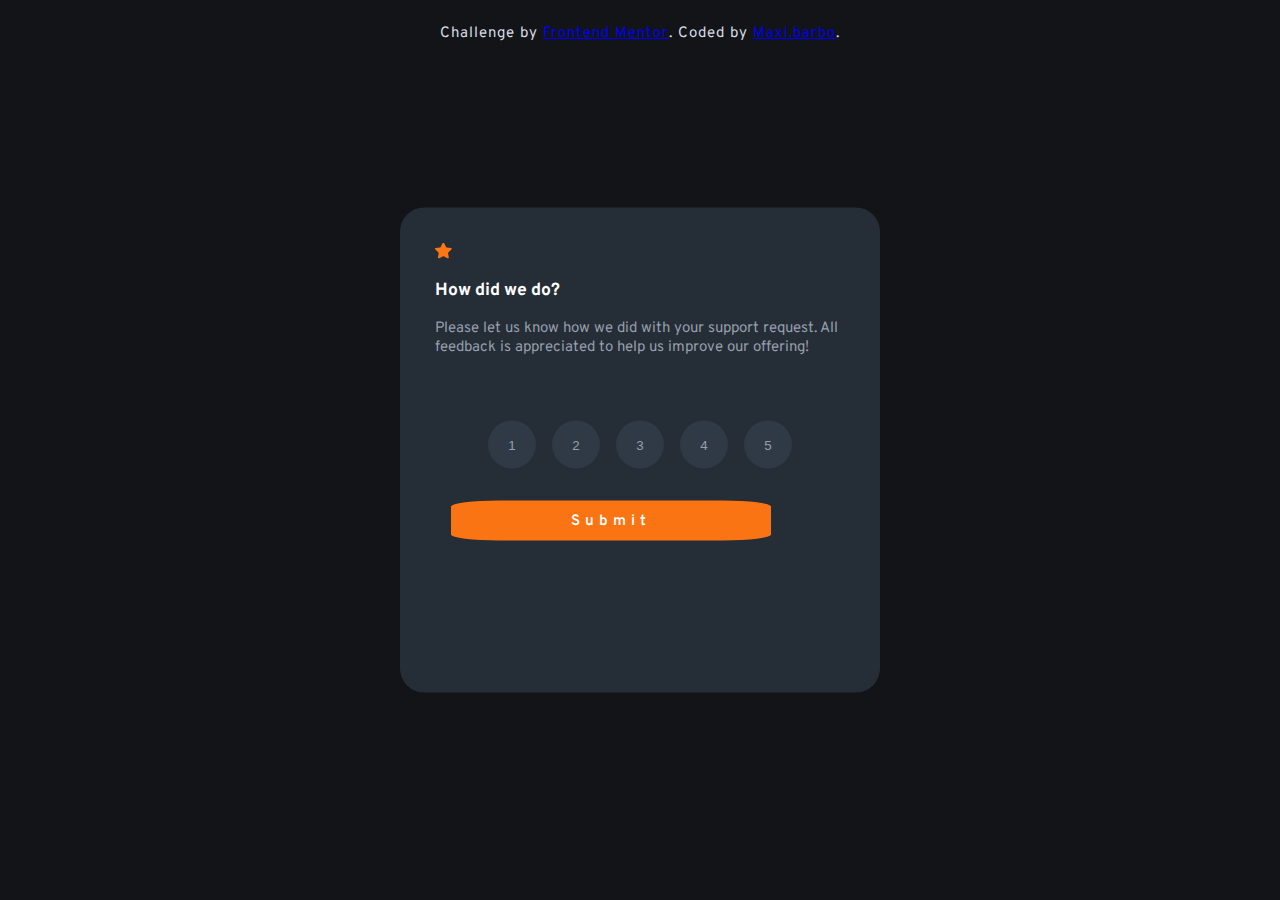
<file: index.html>
<!DOCTYPE html>
<html lang="en">
<head>
  <meta charset="UTF-8">
  <meta name="viewport" content="width=device-width, initial-scale=1.0"> <!-- displays site properly based on user's device -->
  <link rel="preconnect" href="https://fonts.googleapis.com">
  <link rel="preconnect" href="https://fonts.gstatic.com" crossorigin>
  <script src="https://code.jquery.com/jquery-3.6.0.min.js" integrity="sha256-/xUj+3OJU5yExlq6GSYGSHk7tPXikynS7ogEvDej/m4=" crossorigin="anonymous"></script>
  <link href="https://fonts.googleapis.com/css2?family=Overpass:wght@100&display=swap" rel="stylesheet">
  <link href="https://cdn.jsdelivr.net/npm/bootstrap@5.0.2/dist/css/bootstrap.min.css" rel="stylesheet" integrity="sha384-EVSTQN3/azprG1Anm3QDgpJLIm9Nao0Yz1ztcQTwFspd3yD65VohhpuuCOmLASjC" crossorigin="anonymous">
  <link rel="icon" type="image/png" sizes="32x32" href="./images/favicon-32x32.png">
  <link rel="stylesheet" href="style.css">
  
  <title>Frontend Mentor | Interactive rating component</title>

  <!-- Feel free to remove these styles or customise in your own stylesheet 👍 -->
  <style>
    .attribution { font-size: 1em; text-align: left; color:hsl(216, 23%, 87%); font-family: 'Overpass'; margin-top: 1rem;}
    .attributiona {color:hsl(216, 23%, 87%);font-family: 'Overpass';text-align: center; font-size: 1em; letter-spacing: 1px; }
  </style>
</head>
<body>
  <div class="main">
    <div class="container">
      <img class="star" src="images/icon-star.svg" alt="Star">
     <div class="attribution">
       <h3>How did we do?</h3>
       <p>Please let us know how we did with your support request. All feedback is appreciated to help us improve our offering!</p>
     </div>
     <form class="inputs">
       <input class="in"
              value="1"
              type="submit"
              onclick="ValueIn(1)"
       />
       <input class="in" 
              value="2"
              type="submit"
              onclick="ValueIn(2)"
       />
       <input class="in"
              value="3"
              type="submit"
              onclick="ValueIn(3)"
       />
       <input class="in"
              value="4"
              type="submit"
              onclick="ValueIn(4)"
       />
       <input class="in"
              value="5"
              type="submit"
              onclick="ValueIn(5)"
       />
     </form>
     <button id="mostrar_thank"> Submit</button>
    </div>
  </div>
  <!-- Rating state start -->

  <!-- Rating state end -->
<div class="thank_you">
  <div class="thank_box attribution">
    <a href="index.html"> <img class="img_thank" src="images/illustration-thank-you.svg" alt="thank_you"></a>
    <p class="selected">You selected <span id="valorInput"></span> out of 5</p>
    <h3 id="showIndex">Thank you!</h3>
    <p>We appreciate you taking the time to give a rating. If you ever need more support, 
      don’t hesitate to get in touch!</p>
  </div>
</div>
  <!-- Thank you state start -->

  <!-- Thank you state end -->
   <footer>
    <div class="attributiona">
      Challenge by <a href="https://www.frontendmentor.io?ref=challenge" target="_blank">Frontend Mentor</a>. 
      Coded by <a href="https://github.com/MaxiBarbo/Interactive-rating-component.git">Maxi.barbo</a>.
    </div>
  </footer> 

  <script src="main.js"></script>
  <script src="https://ajax.googleapis.com/ajax/libs/jquery/3.4.1/jquery.min.js"></script>
</body>
</html>
</file>
<file: style.css>
:root {
    --primary-orange: hsl(25, 97%, 53%);
    --netural-white: hsl(0, 0%, 100%);
    --netural-light-grey: hsl(217, 12%, 63%);
    --netural-medium-grey: hsl(216, 12%, 54%);
    --netural-dark-blue: hsl(213, 19%, 18%);
    --netural-very-dark-blue: hsl(216, 12%, 8%);
  }
  
  body {
    background-color: var(--netural-very-dark-blue);
    font-family: "Nunito Sans", sans-serif;
    font-size: 15px;
    
  }
  h3{
    color: var(--netural-white);
    font-weight: 700;
  }
  
  .main {
    display: flex;
    flex-direction: column;
    justify-content: flex-start;
  }
  .container {
    background-color: var(--netural-dark-blue);
    -ms-transform: translate(-50%, -50%);
    border-radius: 5%;
    height: 415px;
    left: 50%;
    margin: 0;
    padding: 35px;
    position: fixed;
    top: 50%;
    transform: translate(-50%, -50%);
    width: 410px;
  }
  p{
    margin-top: 1rem;
    margin-bottom: -1rem;
     color:var(--netural-light-grey); 
     font-size: 1em;
  }
  button{
      color: var(--netural-white);
      border: none;
      border-radius: 15%;
      margin-left: 1rem;
      margin-top: 2rem;
      width: 20rem;
      height: 2.5rem;
      background-color: var(--primary-orange);
  }
  button:hover{
      border: none;
      color:var(--primary-orange) ;
      transition-duration: 0.7s;
      background-color: var(--netural-white);
  }
  input{
      text-align: center;
      color: var(--netural-light-grey);
      border-style: none;
     
      cursor: pointer;
  }
  .inputs{
      margin-top: 5rem;
      display: flex;
      flex-direction: row;
      align-items: center;
      justify-content: center;
      gap:1rem;
      border: none;
  }
  .in{
      width: 3rem;
      height: 3rem;
      border-radius: 50%;
      background-color:hsl(211, 19%, 23%);
      
  }
  .in:hover{
      transition-duration: 0.7s;
      background-color: var(--primary-orange);
      color:var(--netural-white);
      cursor: pointer;
  }
  .thank_you{
    display:none;
    -ms-transform: translate(-50%, -50%);
    background-color: var(--netural-dark-blue);
    border-radius: 5%;
    height: 415px;
    left: 50%;
    margin: 0;
    padding: 35px;
    position: fixed;
    top: 50%;
    transform: translate(-50%, -50%);
    width: 410px;
    
  }
  .thank_box{
    display: flex;
    flex-direction: column;
    align-items: center;
    gap: 1rem;
  }
  #mostrar_thank{
    font-family: 'Overpass', sans-serif;
    font-size: 1em;
    letter-spacing: 5px;
    font-weight: 600;
    
  }
  .selected{
    letter-spacing: 1px;
    color: var(--primary-orange);
    text-align: center;
    border: 1px solid var(--netural-medium-grey);
    padding: 0.5rem 1rem;
    border-radius: 2rem;
    margin-bottom: 1rem;
  }
  footer{
    display: flex;
    justify-content: center;
    margin-top: 1rem;
  }
 
  
  @media only screen and (max-width: 400px) { 
    .container{
      width: 90%;
      height: 65%;
    }
    #mostrar_thank{
      margin-left: 0;
    }
    .thank_you{
      width: 90%;
    }
    .attributiona{
      font-size: 1em;
    }
    button{
      width: 100%;
    }
  }
</file>
